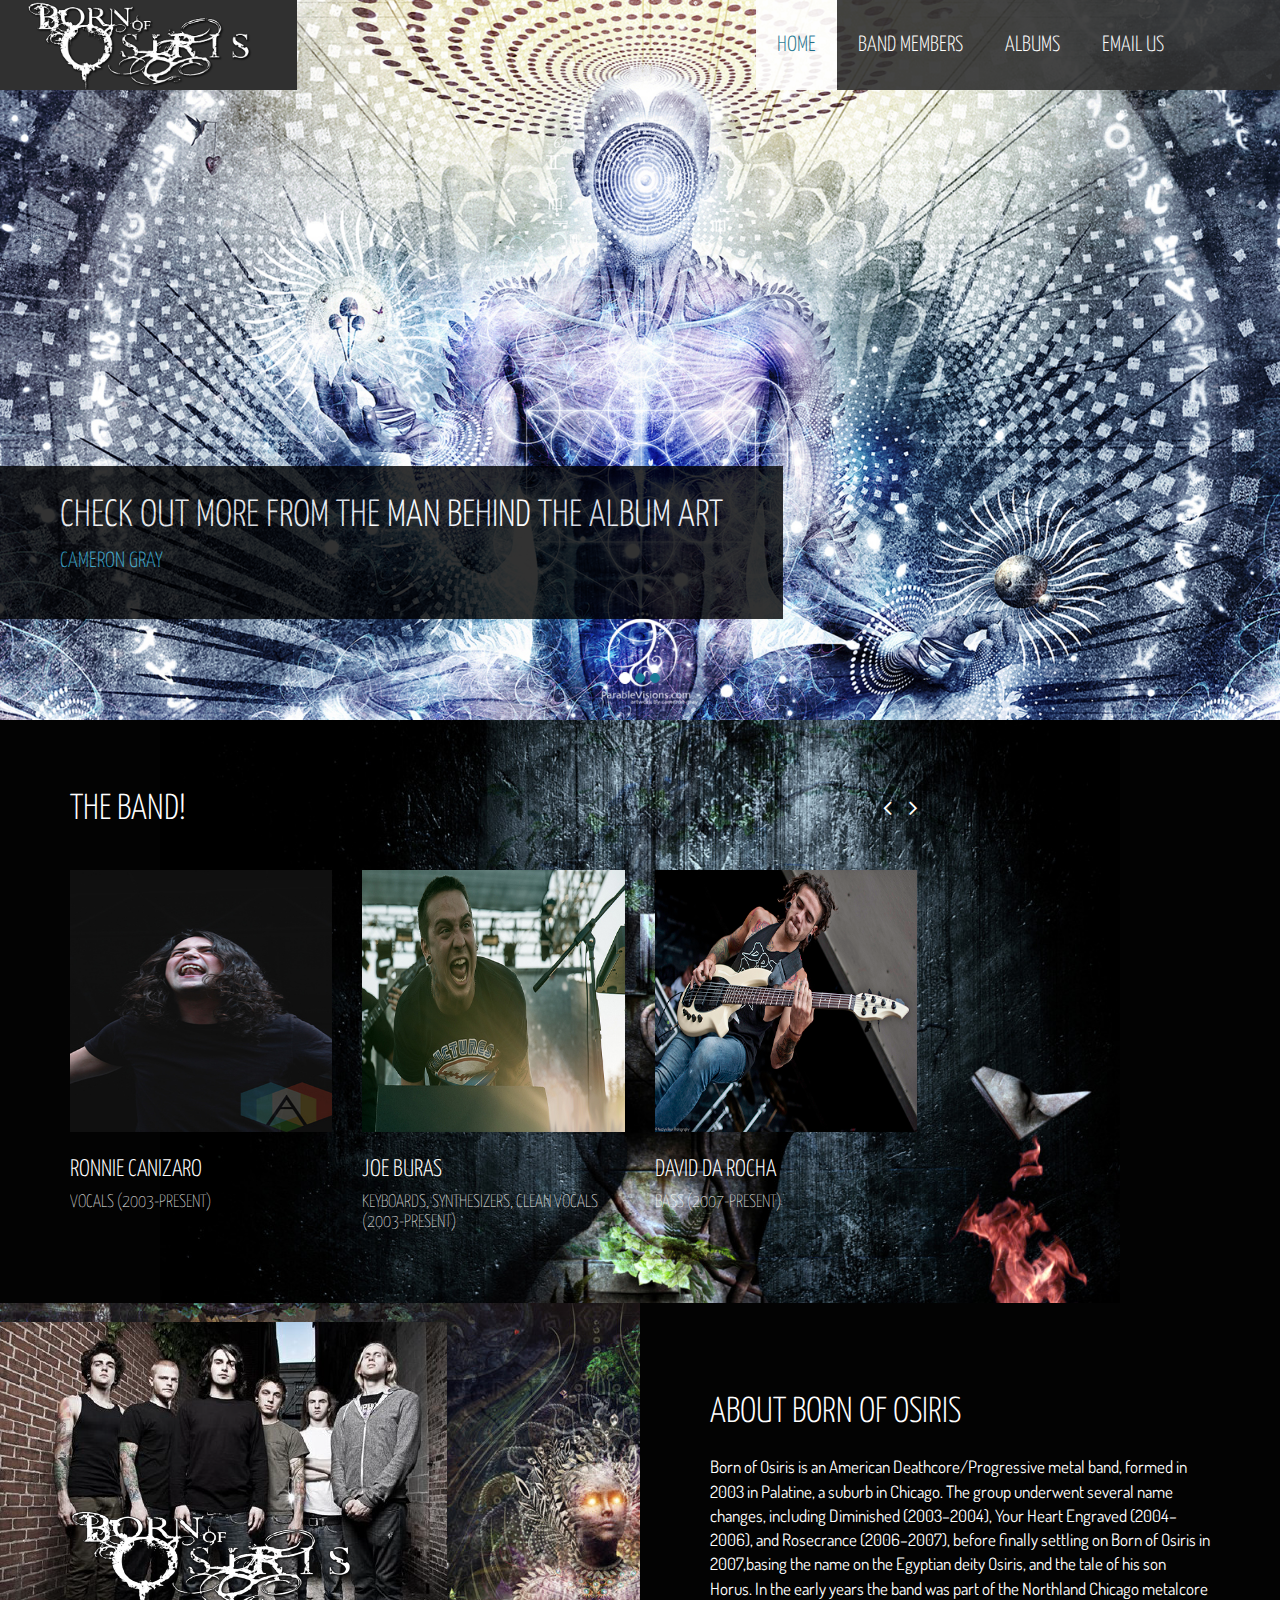
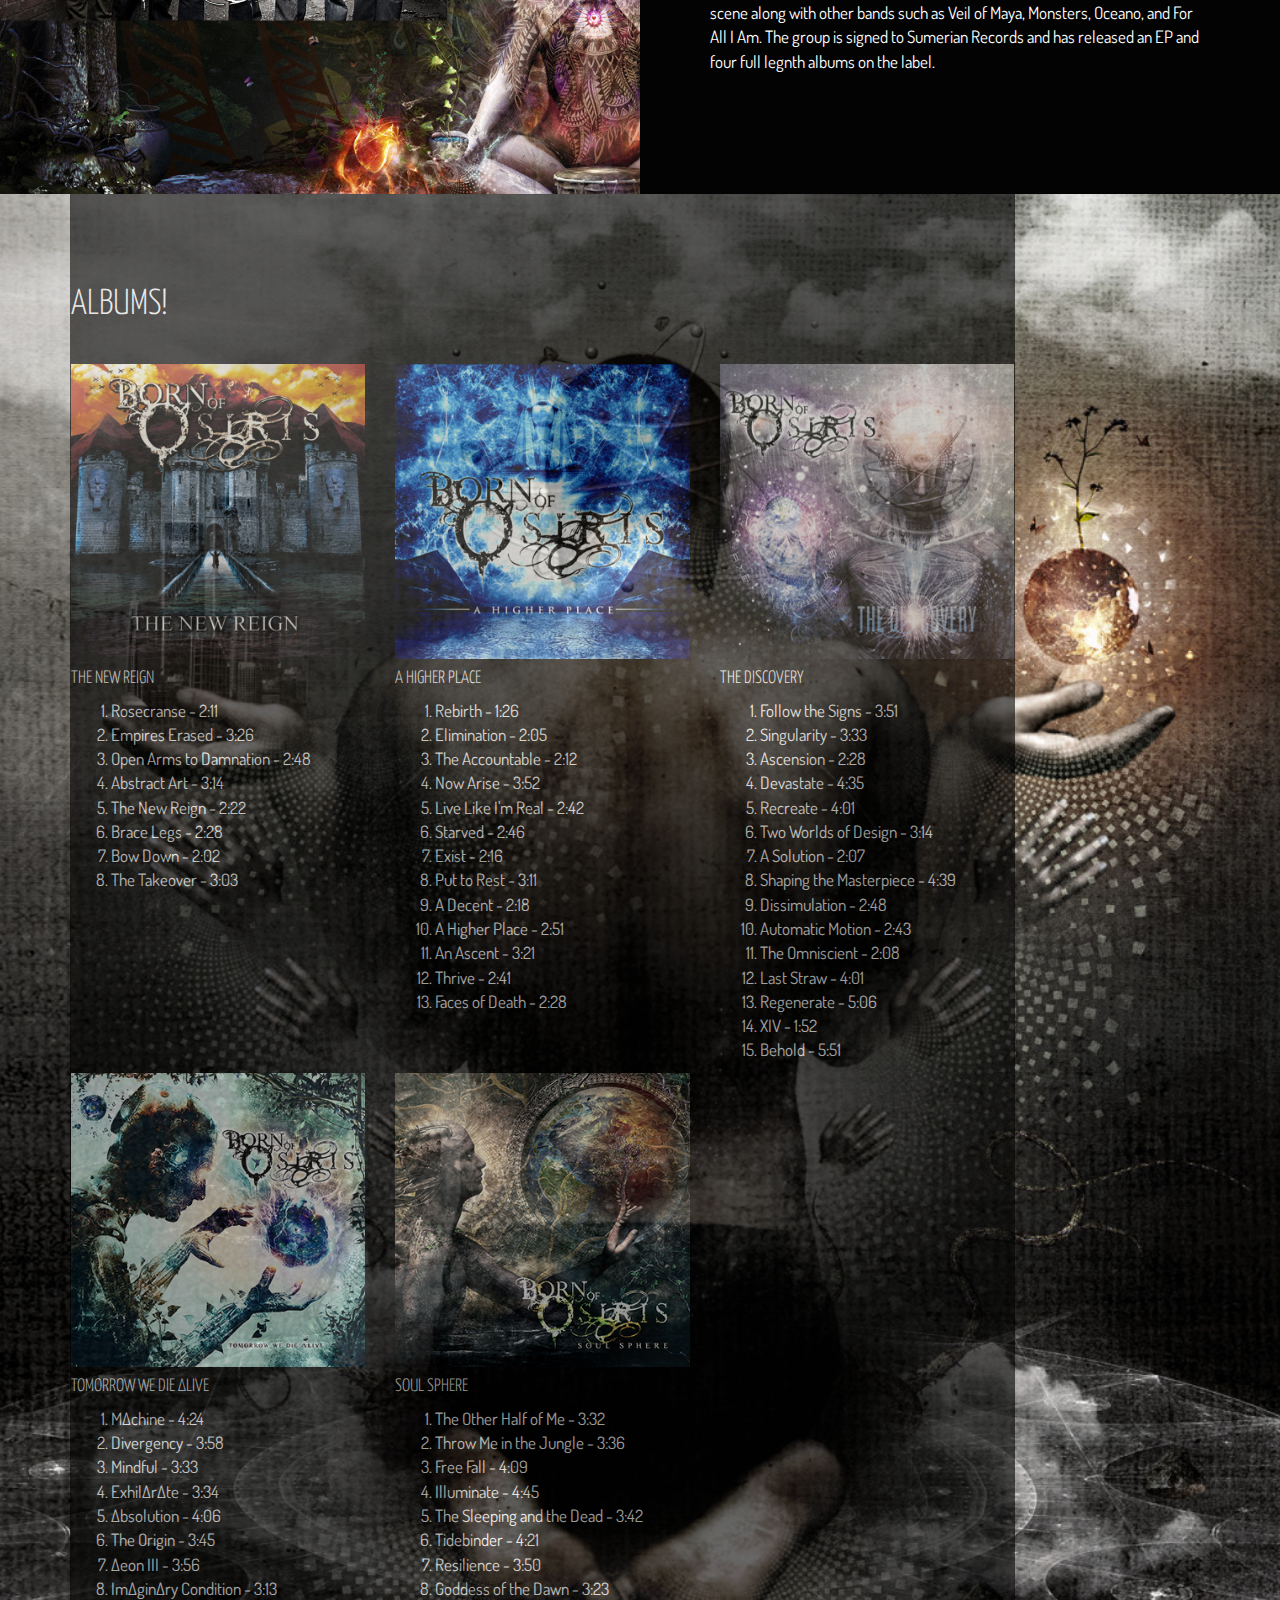
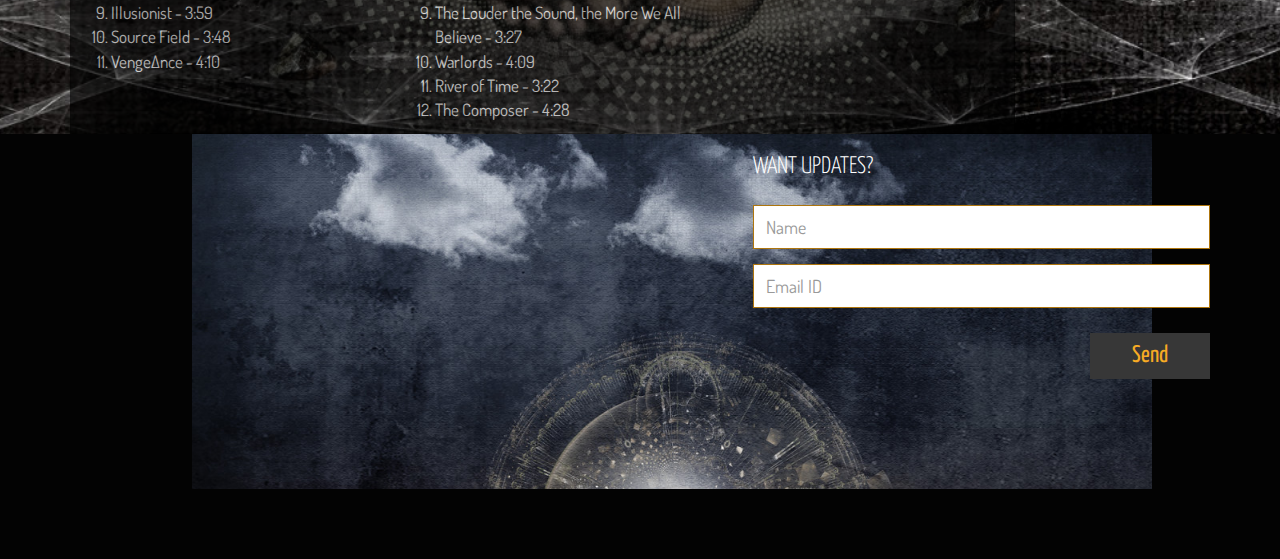
<file: index.html>
<!DOCTYPE html>
<html lang="en">
<head>
    <meta charset="utf-8">
    <meta name="viewport" content="width=device-width, initial-scale=1.0">
    <meta name="description" content="">
    <meta name="author" content="">
    <title>Born of Osiris</title>
    <link href="css/bootstrap.min.css" rel="stylesheet">
    <link href="css/font-awesome.min.css" rel="stylesheet">
	<link href="css/main.css" rel="stylesheet">
	<link href="css/animate.css" rel="stylesheet">	
	<link href="css/responsive.css" rel="stylesheet">

    <!--[if lt IE 9]>
	    <script src="js/html5shiv.js"></script>
	    <script src="js/respond.min.js"></script>
    <![endif]-->       
</head><!--/head-->

<body>
	<header id="header">		
		<div class="main-nav">
			<div class="container">     
		        <div class="row">	        		
		            <div class="navbar-header">
		                <button type="button" class="navbar-toggle" data-toggle="collapse" data-target=".navbar-collapse">
		                    <span class="sr-only">Toggle navigation</span>
		                    <span class="icon-bar"></span>
		                    <span class="icon-bar"></span>
		                    <span class="icon-bar"></span>
		                </button>
		                <a class="navbar-brand" href="index.html">
		                	<img class="img-responsive" src="images/logo1.png" alt="logo">
		                </a>                    
		            </div>
		            <div class="collapse navbar-collapse">
		                <ul class="nav navbar-nav navbar-right">                 
		                    <li class="scroll active"><a href="#home">Home</a></li>                        
		                    <li class="scroll"><a href="#band">Band Members</a></li>
		                    <li class="scroll"><a href="#about">Albums</a></li>
		                    <li class="scroll"><a href="#contact-section">Email Us</a></li>       
		                </ul>
		            </div>
		        </div>
	        </div>
        </div>                    
    </header>
    <!--/#header--> 

    <section id="home">	
		<div id="main-slider" class="carousel slide" data-ride="carousel">
			<ol class="carousel-indicators">
				<li data-target="#main-slider" data-slide-to="0" class="active"></li>
				<li data-target="#main-slider" data-slide-to="1"></li>
				<li data-target="#main-slider" data-slide-to="2"></li>
			</ol>
			<div class="carousel-inner">
				<div class="item active">
					<img class="img-responsive" src="images/slider/bob.jpg" alt="slider">						
					<div class="carousel-caption">
						<h2>Check out more from the man behind the album art</h2>
                        <h4><a href="http://parablevisions.com">Cameron Gray</a></h4>
					</div>
				</div>
				<div class="item">
					<img class="img-responsive" src="images/slider/bob1.jpg" alt="slider">	
					<div class="carousel-caption">
						<h2>Check out more from the man behind the album art</h2>
                        <h4><a href="http://parablevisions.com">Cameron Gray</a></h4>
					</div>
				</div>
				<div class="item">
					<img class="img-responsive" src="images/slider/bob3.jpg" alt="slider">	
					<div class="carousel-caption">
						<h2>Check out more from the man behind the album art</h2>
                        <h4><a href="http://parablevisions.com">Cameron Gray</a></h4>
					</div>
				</div>				
			</div>
		</div>    	
    </section>
	<!--/#band-->
	<section id="band">
		<div class="container">
			<div class="row">
				<div class="col-sm-12 col-md-9">
					<div id="band-carousel" class="carousel slide" data-interval="false">
						<h2 class="heading">The Band!</h2>
						<a class="band-control-left" href="#band-carousel" data-slide="prev"><i class="fa fa-angle-left"></i></a>
						<a class="band-control-right" href="#band-carousel" data-slide="next"><i class="fa fa-angle-right"></i></a>
						<div class="carousel-inner">
							<div class="item active">
								<div class="row">
									<div class="col-sm-4">
										<div class="single-band">
											<img class="img-responsive" src="images/band/Ronnie.jpg" alt="event-image">
											<h4>Ronnie Canizaro</h4>
											<h5>Vocals &#40;2003-present&#41;</h5>
										</div>
									</div>
									<div class="col-sm-4">
										<div class="single-band">
											<img class="img-responsive" src="images/band/Joe.jpg" alt="event-image">
											<h4>Joe Buras</h4>
											<h5>Keyboards, synthesizers, clean vocals &#40;2003-present&#41;</h5>
										</div>
									</div>
									<div class="col-sm-4">
										<div class="single-band">
											<img class="img-responsive" src="images/band/David.jpg" alt="event-image">
											<h4>David Da Rocha</h4>
											<h5>Bass &#40;2007-present&#41;</h5>
										</div>
									</div>
								</div>
							</div>
							<div class="item">
								<div class="row">
									<div class="col-sm-4">
										<div class="single-band">
											<img class="img-responsive" src="images/band/Cameron.jpeg" alt="event-image">
											<h4>Cameron Losch</h4>
											<h5>Drums &#40;2003-present&#41;</h5>
										</div>
									</div>
									<div class="col-sm-4">
										<div class="single-band">
											<img class="img-responsive" src="images/band/Lee.jpeg" alt="event-image">
											<h4>Lee McKinney</h4>
											<h5>Guitar &#40;2007-present&#41;</h5>
										</div>
									</div>
								</div>
							</div>
						</div>
					</div>
				</div>
			</div>			
		</div>
	</section><!--/#band-->

	<section id="about">
		<div class="guitar2">				
			<img class="img-responsive" src="images/bornofosirisbandpic1.png" alt="BoO Band Pic">
		</div>
		<div class="about-content">					
					<h2>About Born Of Osiris</h2>
					<p>Born of Osiris is an American Deathcore/Progressive metal band, formed in 2003 in Palatine, a suburb in Chicago. The group underwent several name changes, including Diminished (2003–2004), Your Heart Engraved (2004–2006), and Rosecrance (2006–2007), before finally settling on Born of Osiris in 2007,basing the name on the Egyptian deity Osiris, and the tale of his son Horus. In the early years the band was part of the Northland Chicago metalcore scene along with other bands such as Veil of Maya, Monsters, Oceano, and For All I Am. The group is signed to Sumerian Records and has released an EP and four full legnth albums on the label.</p>
				
		</div>
	</section><!--/#about-->
	<section id="album">
		<div id="album-carousel" class="carousel slide" data-interval="false">
             <div class="container">
				<div class="row">
					<div class="col-sm-10">
					    <div class="transbox">
						<h2 class="heading">Albums!</h2>
								<div class="row">
									<div class="col-sm-4">
										<div class="single-event">
											<img class="img-responsive" src="images/bornofosiristhenewreign350.jpg" alt="event-image">
											<h4>The New Reign</h4>
											 <ol>
                                                <li>Rosecranse - 2:11</li>
                                                <li>Empires Erased - 3:26</li>
                                                <li>Open Arms to Damnation - 2:48</li>
                                                <li>Abstract Art - 3:14</li>
                                                <li>The New Reign - 2:22</li>
                                                <li>Brace Legs - 2:28</li>
                                                <li>Bow Down - 2:02</li>
                                                <li>The Takeover - 3:03</li>
                                                 </ol>
										</div>
									</div>
									<div class="col-sm-4">
										<div class="single-event">
											<img class="img-responsive" src="images/bornofosirisahigherplace350.jpg" alt="event-image">
											<h4>A Higher Place</h4>
                                               <ol>
                                                <li>Rebirth - 1:26</li>
                                                <li>Elimination - 2:05</li>
                                                <li>The Accountable - 2:12</li>
                                                <li>Now Arise - 3:52</li>
                                                <li>Live Like I'm Real - 2:42</li>
                                                <li>Starved - 2:46</li>
                                                <li>Exist - 2:16</li>
                                                <li>Put to Rest - 3:11</li>
                                                <li>A Decent - 2:18</li>
                                                <li>A Higher Place - 2:51</li>
                                                <li>An Ascent - 3:21</li>
                                                <li>Thrive - 2:41</li>
                                                <li>Faces of Death - 2:28</li>
                                                </ol>
										</div>
									</div>
									<div class="col-sm-4">
										<div class="single-event">
											<img class="img-responsive" src="images/bornofosiristhediscovery350.jpg" alt="event-image">
											<h4>The Discovery</h4>
                                               <ol>
                                                <li>Follow the Signs - 3:51</li>
                                                <li>Singularity - 3:33</li>
                                                <li>Ascension - 2:28</li>
                                                <li>Devastate - 4:35</li>
                                                <li>Recreate - 4:01</li>
                                                <li>Two Worlds of Design - 3:14</li>
                                                <li>A Solution - 2:07</li>
                                                <li>Shaping the Masterpiece - 4:39</li>
                                                <li>Dissimulation - 2:48</li>
                                                <li>Automatic Motion - 2:43</li>
                                                <li>The Omniscient - 2:08</li>
                                                <li>Last Straw - 4:01</li>
                                                <li>Regenerate - 5:06</li>
                                                <li>XIV - 1:52</li>
                                                <li>Behold - 5:51</li>
                                                </ol>
										</div>
									</div>
									<div class="col-sm-4">
										<div class="single-event">
											<img class="img-responsive" src="images/boo350.jpg" alt="event-image">
											<h4>Tomorrow We Die ∆live</h4>
                                               <ol>
                                                <li>M∆chine - 4:24</li>
                                                <li>Divergency - 3:58</li>
                                                <li>Mindful - 3:33</li>
                                                <li>Exhil∆r∆te - 3:34</li>
                                                <li>∆bsolution - 4:06</li>
                                                <li>The Origin - 3:45</li>
                                                <li>∆eon III - 3:56</li>
                                                <li>Im∆gin∆ry Condition - 3:13</li>
                                                <li>Illusionist - 3:59</li>
                                                <li>Source Field - 3:48</li>
                                                <li>Venge∆nce - 4:10</li>
                                                </ol>
										</div>
									</div>
									<div class="col-sm-4">
										<div class="single-event">
											<img class="img-responsive" src="images/boo350(1).jpg" alt="event-image">
											<h4>Soul Sphere</h4>
                                            <ol>
											    <li>The Other Half of Me - 3:32</li>
                                                <li>Throw Me in the Jungle - 3:36</li>
                                                <li>Free Fall - 4:09</li>
                                                <li>Illuminate - 4:45</li>
                                                <li>The Sleeping and the Dead - 3:42</li>
                                                <li>Tidebinder - 4:21</li>
                                                <li>Resilience - 3:50</li>
                                                <li>Goddess of the Dawn - 3:23</li>
                                                <li>The Louder the Sound, the More We All Believe - 3:27</li>
                                                <li>Warlords - 4:09</li>
                                                <li>River of Time - 3:22</li>
                                                <li>The Composer - 4:28</li>
                                                </ol>
										</div>
									</div>
                                  </div>
								</div>
							</div>
						</div>
					</div>
				</div>
	</section><!--/#album-->
		<div class="contact-section">
			<div class="container">
				<div class="row">
					<div class="col-sm-3 col-sm-offset-4">
					</div>
					<div class="col-sm-5">
						<div id="contact-section">
							<h3>Want updates?</h3>
					    	<div class="status alert alert-success" style="display: none"></div>
					    	<form id="main-contact-form" class="contact-form" name="contact-form" method="post" action="sendemail.php">
					            <div class="form-group">
					                <input type="text" name="name" class="form-control" required="required" placeholder="Name">
					            </div>
					            <div class="form-group">
					                <input type="email" name="email" class="form-control" required="required" placeholder="Email ID">
					            </div>                        
					            <div class="form-group">
					                <button type="submit" class="btn btn-primary pull-right">Send</button>
					            </div>
					        </form>	       
					    </div>
					</div>
				</div>
			</div>
		</div>		
    <!--/#contact-->

    <footer id="footer">
    </footer>
    <!--/#footer-->
  
    <script type="text/javascript" src="js/jquery.js"></script>
    <script type="text/javascript" src="js/bootstrap.min.js"></script>
	<script type="text/javascript" src="js/smoothscroll.js"></script>
    <script type="text/javascript" src="js/jquery.parallax.js"></script>
    <script type="text/javascript" src="js/jquery.scrollTo.js"></script>
    <script type="text/javascript" src="js/jquery.nav.js"></script>
    <script type="text/javascript" src="js/main.js"></script>  
</body>
</html>
</file>
<file: css/main.css>
@import url(http://fonts.googleapis.com/css?family=Dosis:400,200,300,500,600,700,800);
@import url(http://fonts.googleapis.com/css?family=Yanone+Kaffeesatz:400,300,200,700);


/*************************
*******Typography******
**************************/

body {
  font-family: 'Dosis', sans-serif;
  font-size: 17px;
  color: #fff
}


.btn {
  border-radius: 0;
  font-family: 'Yanone Kaffeesatz','sans-serif';
  font-size: 20px;
  padding: 9px 23px;
}

a {
  -webkit-transition: 300ms;
  -moz-transition: 300ms;
  -o-transition: 300ms;
  transition: 300ms;
}

a:focus, 
a:hover {
  text-decoration: none;
  outline: none
}

h1, h2, h3, h4, h5, h6 {
  font-family: 'Yanone Kaffeesatz', 'sans-serif';
  font-weight: 300;
  text-transform: uppercase;
}

h2 {
  font-size: 36px
}

.navbar-toggle {
  margin-top: 12px
}

.navbar-toggle .icon-bar {
  background-color: #fff;
}

.navbar-toggle, 
.navbar-toggle:focus {
  border:1px solid #fff;
  outline: none;
}


/*************************
*******Header CSS******
**************************/

.header-top {
  display: block;
  overflow: hidden;
  padding: 25px;
}

.main-nav {
  position: absolute;
  width: 100%;
  z-index: 999;
}

.main-nav 
.container {
  width: 100%;
}

.navbar-brand {
  background-color: #303030;
  height: 90px;
  margin-bottom: 20px;
  position: relative;
  width: 297px;
}

.navbar-brand img {
  position: absolute;
  top: -35px;
}

.navbar-right {
  background-color: #303030;
  padding:0 95px 0 0;
  opacity: .9;
}

.navbar-right li a {
  padding: 35px 21px;
  font-size: 22px;
  color: #fff;
  text-transform: uppercase;
  font-family: 'Yanone Kaffeesatz', 'sans-serif';
  font-weight: 300;
}

.navbar-right li a:hover, 
.navbar-right li a:focus,  
.navbar-right .active a {
  background-color: #fff;
  color: #16728f;
}


.fixed-menu {
  background-color: #303030;
  position: fixed;
  top: 0;
}

.fixed-menu .navbar-right {
  padding: 0;
}


.fixed-menu .navbar-right li a {
  font-size: 18px;
  padding: 20px 25px;
  text-shadow:inherit;
}

.fixed-menu .navbar-brand {
  height: 60px;
  margin-top: 0;
  padding: 0;
  margin-bottom: 0;
  width: 125px;
}

.fixed-menu .navbar-brand img {
  height:60px;
  top: 0;
}

.fixed-menu .header-top {
  display: none;
}



/*************************
*******Home CSS******
**************************/

#home {
  position: relative;
  overflow: hidden;
}

#main-slider img {
  width: 100%
}

#main-slider 
.carousel-caption {
  background: none repeat scroll 0 0 #000000;
  bottom: 14%;
  float: left;
  left: 0;
  opacity: 0.8;
  padding:10px 60px 35px;
  right: inherit;
  text-transform: uppercase;
  color: #fff;
  text-align: left;
}


#main-slider 
.carousel-caption h2 {  
  font-size: 38px;
 
}

#main-slider 
.carousel-caption h4 {
  font-size: 24px;
}

#main-slider 
.carousel-caption a {
  font-size: 22px;
  color: #2da1c5
}

#main-slider 
.carousel-caption a:hover {
  color: #2588a6
}

#main-slider 
.carousel-caption a:hover i {
  margin-left: 35px
}

#main-slider 
.carousel-caption a i {
  margin-left: 15px;
  -webkit-transition: all 0.3s ease-in-out;
  -moz-transition: all 0.3s ease-in-out;
  -ms-transition: all 0.3s ease-in-out;
  -o-transition: all 0.3s ease-in-out;
  transition: all 0.3s ease-in-out;
}

#main-slider 
.carousel-indicators li {
  background-color:#1B7B98;
  border: 1px solid #1B7B98;
}

#main-slider 
.carousel-indicators li.active {
  background-color:#fff;
  border: 1px solid #fff;
}

 /*************************
*******Band CSS******
**************************/
#band {
  background-color: #030303;
  background-image: url("../images/Small-1200x1200.jpg");
  background-position: 50% 0;
  background-size: 75%;
  position: relative;
  background-repeat: no-repeat;
}

.bandpic {
  position: absolute;
  right:0;
  top: 0
}


#band h2 {
  color: #FFFFFF;
  font-size: 36px;
  font-weight: 300;
  margin-bottom: 40px;
  margin-top: 70px;
  text-transform: uppercase;
}

.single-band {
  margin-bottom: 70px;
}

.single-band h4 {
  color: #FFFFFF;
  font-size: 24px;
  font-weight: 300;
  line-height: 26px;
  margin-top: 25px;
  text-transform: uppercase;
}


.single-band h5 {
  font-size: 18px;
  font-weight: 100;
  display: block;
}

#band-carousel {
  position: relative;
}

.band-control-left, 
.band-control-right {
  position: absolute;
  font-size: 24px;
  color: #fff;
  top: 0;
}

.band-control-left {
  right: 3%
} 

.band-control-right {
  right: 0;
}


/*************************
*******About CSS**********
**************************/

#about {
  background-image: url("../images/sacrament_gallery_web-1200x600.jpg");  
  position: relative;  
  width: 100%;
  display: flex;
}

.guitar2 {
  top: 0;
  width: 50%;
}

.guitar2 img {
  padding-top: 3%;
}

.about-content {
  width: 50%;
   background-color: #030303;
  background-position: left bottom;
  background-repeat: no-repeat;
  background-size: cover;
  padding: 70px 70px 110px;
}


#about h2 {
  margin-bottom: 23px;
}

.about-content p {
  font-size: 17px;
  font-family: 'Dosis',sans-serif;
}

#about .btn-primary {
  background-color: #137c61;
  color: #fff;
  text-transform: capitalize;
  border: none;
  margin-top: 28px;
}

#about .btn-primary:hover {
  background-color: #126d55
}

/*************************
******Sponsor CSS****
**************************/

#album {
  background-color: #1881a2;
  background-image: url("../images/This-is-the-warning-31-1200x1200.jpg");
  background-position:50% 0;
  background-size: cover;
  background-repeat:no-repeat;
  position: relative;
}

.light {
  position: absolute;
  right: 0;
  bottom: 0;
}

#album .col-sm-10 {
  z-index: 10;
}

#album h2 {
  margin-top: 90px;
  margin-bottom: 40px;
}

#album .item ul {
  font-size: 0;
  padding: 0;
}


#album .item ul li {
  display: inline-block;
  list-style: none;
  width: 33.33%;
  margin-bottom: 75px;
}

#album .item ul li:last-child {
  margin-right: 0
}

.sponsor-control-left, 
.sponsor-control-right {
  color: #FFFFFF;
  font-size: 24px;
  position: absolute;
  top: 20%;
}

.sponsor-control-left {
  right: 12%
}

.sponsor-control-right {
  right: 10%
}

div.transbox {
    margin: 0 auto;
    background-color: #030303;
    border: .5px solid black;
    opacity: 0.6;
    filter: alpha(opacity=60); /* For IE8 and earlier */
}

/*************************
******Contact CSS****
**************************/

.contact-section {
  background-color: #030303;
  background-image: url("../images/The-Projection1-1200x1200.jpg");
  background-position:60% 0;
  background-size:75%;
  background-repeat:no-repeat;  
  position: relative;
}

.ear-piece {
  position: absolute;
  left: 0;
  top: 0;
}

#contact .container {
  padding-top:47px;
}

#contact h3 {
  text-transform:inherit;
  color: #373737; 
}

#contact-section h3 {  
  margin-bottom: 25px
}

#contact address {
  font-size: 18px;  
  color: #373737; 
}

.contact-text {
  margin-bottom: 35px;
  display: block;
}


#contact-section .form-control {
  border-color: #ae750d;
  box-shadow:none;
  outline: 0 none;
  border-radius: 0;
  color: #797979;
  font-size: 18px;
}

#contact-section .form-control:focus {
  border-color: #ae750d;
}

#contact-section input {  
  height: 44px;
}

#contact-section textarea {
  height: 90px;
  resize:none;
}

#contact-section .btn-primary {
  background-color: #373737;
  color: #f7ab24;
  border: none;
  font-size: 24px;
  padding: 6px 42px;
  margin-bottom: 110px;
  margin-top: 10px
}

#contact-section .btn-primary:hover {
  background-color: #212020;
  color: #fff
}



/*************************
******Footer CSS****
**************************/

#footer {
  background-color: #030303;
  background-position: center bottom;
  background-repeat: no-repeat;
  background-size: cover;
  color: #FFFFFF;
  font-size: 20px;
  padding: 35px 0;
}

#footer a {
  color:#f7ab24
}

#footer a:hover {
  color:#1B7B98
}
</file>
<file: css/responsive.css>
/* lg */ 
@media (min-width: 1200px) {
  
}

/* md */
@media (min-width: 992px) and (max-width: 1199px) {

  .navbar-right {
    padding: 0 30px 0 0;
  }

  .navbar-right li a {
    padding: 35px 15px;
  }

  .fixed-menu .container {
    width: 100%;
  }

  .fixed-menu .navbar-right {
    padding-right: 30px;
  }

  .fixed-menu .navbar-right li a {
    padding: 20px;
  }

  .guitar2 {
    height: 100%
  }

    .guitar2 img {
      padding-top: 20%;
    }

  #band .col-md-9 {
    z-index: 10;
  }


}

/* sm */
@media (min-width: 768px) and (max-width: 991px) {

  .navbar-brand {
    width: 215px;
    height: 60px;
  }

  .navbar-right {
    padding: 0;
  }

  .navbar-right li a {
    padding:20px 11px;
    font-size: 17px;
  }

  .fixed-menu .container {
    width: 100%;
  }

  .fixed-menu .navbar-right {
    padding-right: 30px;
  }

  .fixed-menu .navbar-right li a {
    padding: 20px 15px;
    font-size: 17px;
  }

  .sponsor-control-left {
    right:8%;
  }

  .sponsor-control-right {
    right: 5%;
  }

  .guitar2 {
    height: 100%;
  }

  .guitar2 img {
    padding-top:38%;
  }

}

/* xs */
@media (max-width: 767px) {

  .main-nav .container {
    display: none;
  }
  
  .fixed-menu .container {
    display: block;
  }

   .fixed-menu .container {
    width: 100%;
  }

  .navbar-brand {
    width: inherit;
  }

  .fixed-menu .navbar-right li a {
    padding: 7px 25px;
  }

  #home {
    margin-top: 10%;
  }

  #main-slider .carousel-caption {
    bottom: 17%;
    padding: 10px;
    line-height: 0;
  }

  #main-slider .carousel-caption h2 {
    font-size: 20px;
    margin-top: 3px;
  }

  #main-slider .carousel-caption h4 {
    font-size: 16px;
  }

  #main-slider .carousel-caption a {
    font-size: 14px;
    color: #2da1c5;
  }

   /*band */
  .single-event {
    margin-bottom: 40px;
  }


  #band h2, 
  #about h2, 
  #album h2 {
    font-size: 30px;
  }

  #album  {
    background-position: right 0 bottom 0;
  }

  .sponsor-control-left, 
  .sponsor-control-right {
    top:0;
  }

  .sponsor-control-left {
    right: 10%;
  }

  .sponsor-control-right {
    right: 5%;
  }

  #album  .item ul li {
    width: 30%;
    margin-right:3%
  }

  #album .item ul li:last-child {
    margin-right: 0;
   }


  #footer {
    font-size: 16px;
  }

  .watch, .guitar, .guitar2, .twit, .light, .ear-piece {
    display: none;
  }

  .contact-section {
    background-position: left 0 bottom 0;
    background-size: cover;
  }

  .about-content {
    width: 100%;    
    padding: 70px 25px 110px;
  }

}

/* XS Portrait */
@media (max-width: 479px) {

  .main-nav .container {
    display: none;
  }

  .fixed-menu .container {
    display: block;
  }

  .fixed-menu .navbar-right li a {
    padding: 10px 25px;
  }

  /* Home */

  #home {
    margin-top: 18%;
  }

  .fixed-menu .container {
    width: 100%;
  }

  .navbar-brand {
    width: inherit;
  }


  #main-slider .carousel-caption {
    bottom: 17%;
    padding: 10px;
    line-height: 0;
  }

  #main-slider .carousel-caption h2 {
    font-size: 18px;
    margin-top: 3px;
  }

  #main-slider .carousel-caption h4 {
    font-size: 14px;
  }

  #main-slider .carousel-caption a {
    font-size: 12px;
    color: #2da1c5;
  }

  .carousel-indicators {
    bottom: 0;
  }

    /*band */
  .single-event {
    margin-bottom: 40px;
  }

  .about-content {
    width: 100%;    
    padding: 70px 30px 110px;
  }

  #band h2, 
  #about h2, 
  #album h2 {
    font-size: 30px;
  }

  .about-content p{
    font-size: 15px;
  }

  #album {
    background-position: right 0 bottom;
  }

  .sponsor-control-left, 
  .sponsor-control-right {
    top: 0;
  }

  .sponsor-control-left {
    right: 10%;
  }

  .sponsor-control-right {
    right: 5%;
  }

  #album .item ul li {
    width: 45%;
    margin-right: 5%
  }

  #album .item ul li:last-child {
    margin-right: 0;
   }
 
  #footer {
    font-size: 14px;
  }

  .watch, .guitar, .guitar2, .twit, .light, .ear-piece {
    display: none;
  }

  .contact-section {
    background-position: left 0 bottom 0;
    background-size: cover;
  }

}
</file>
